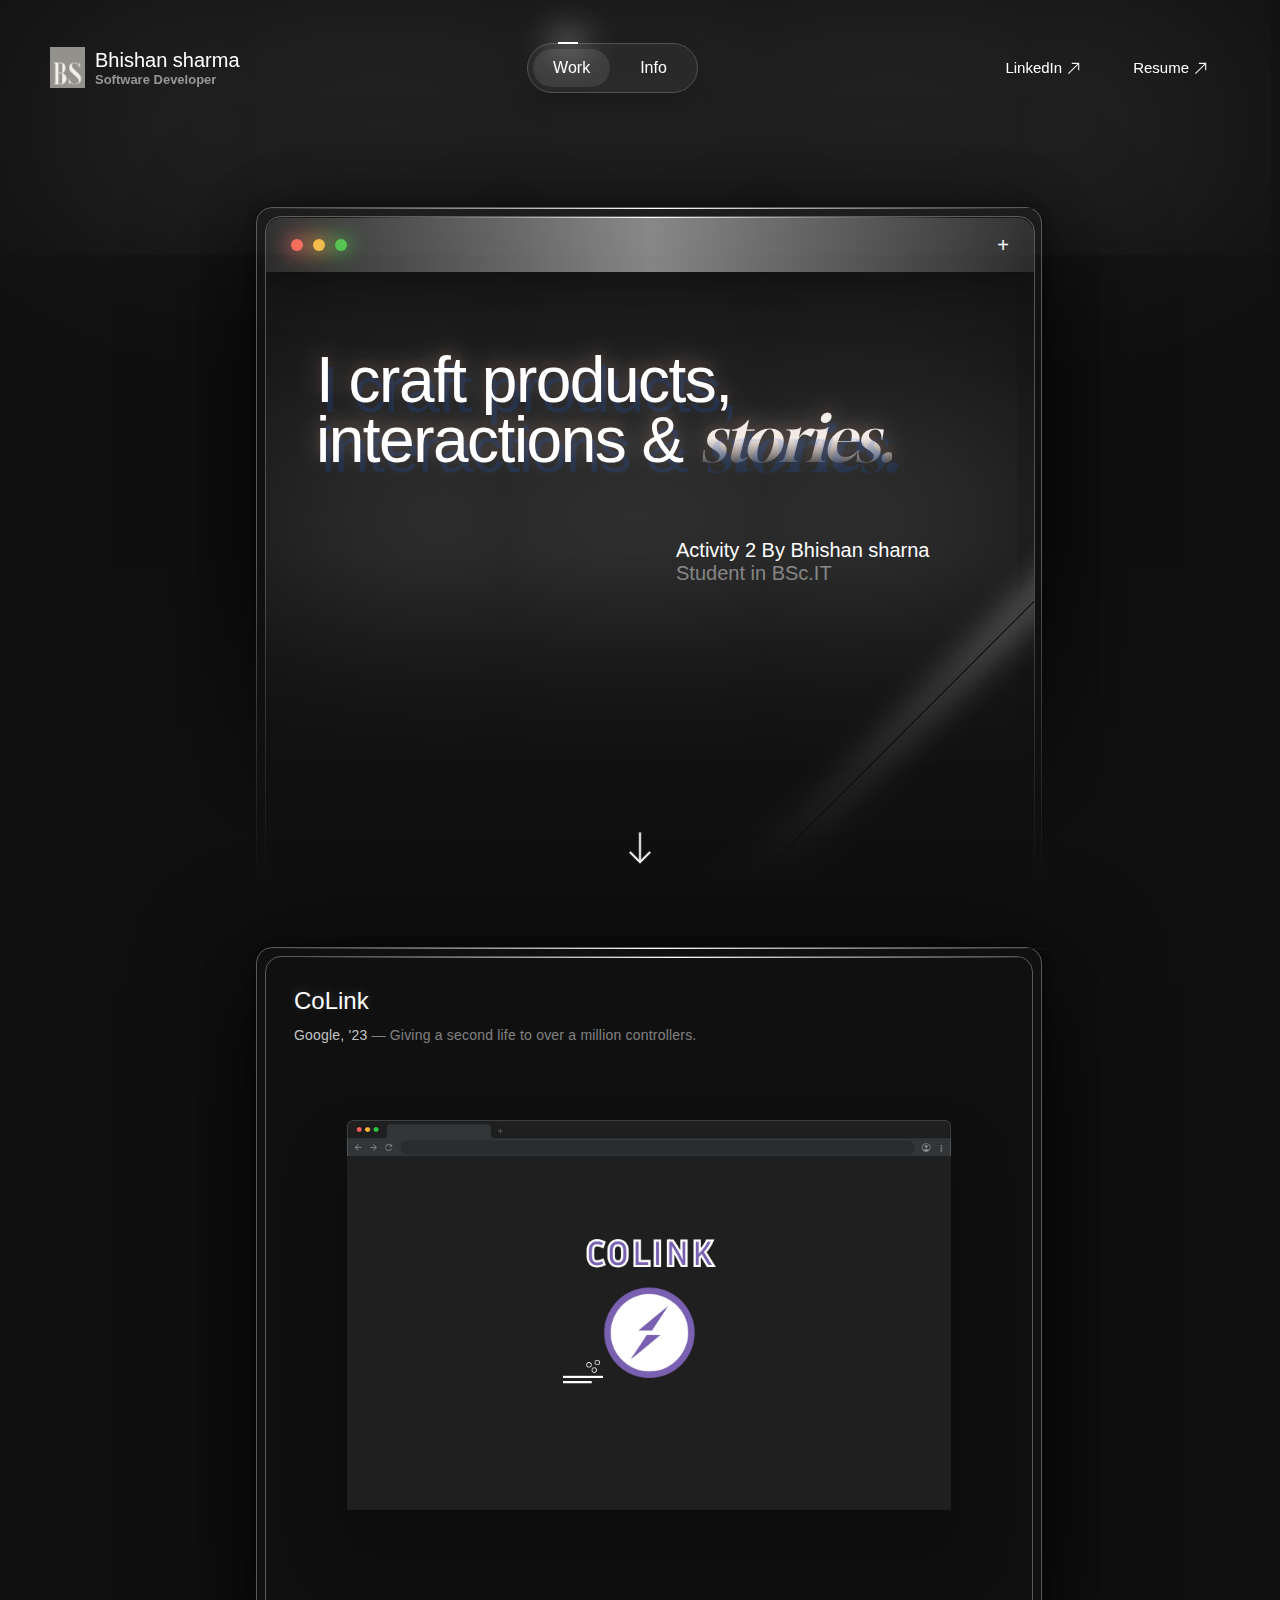
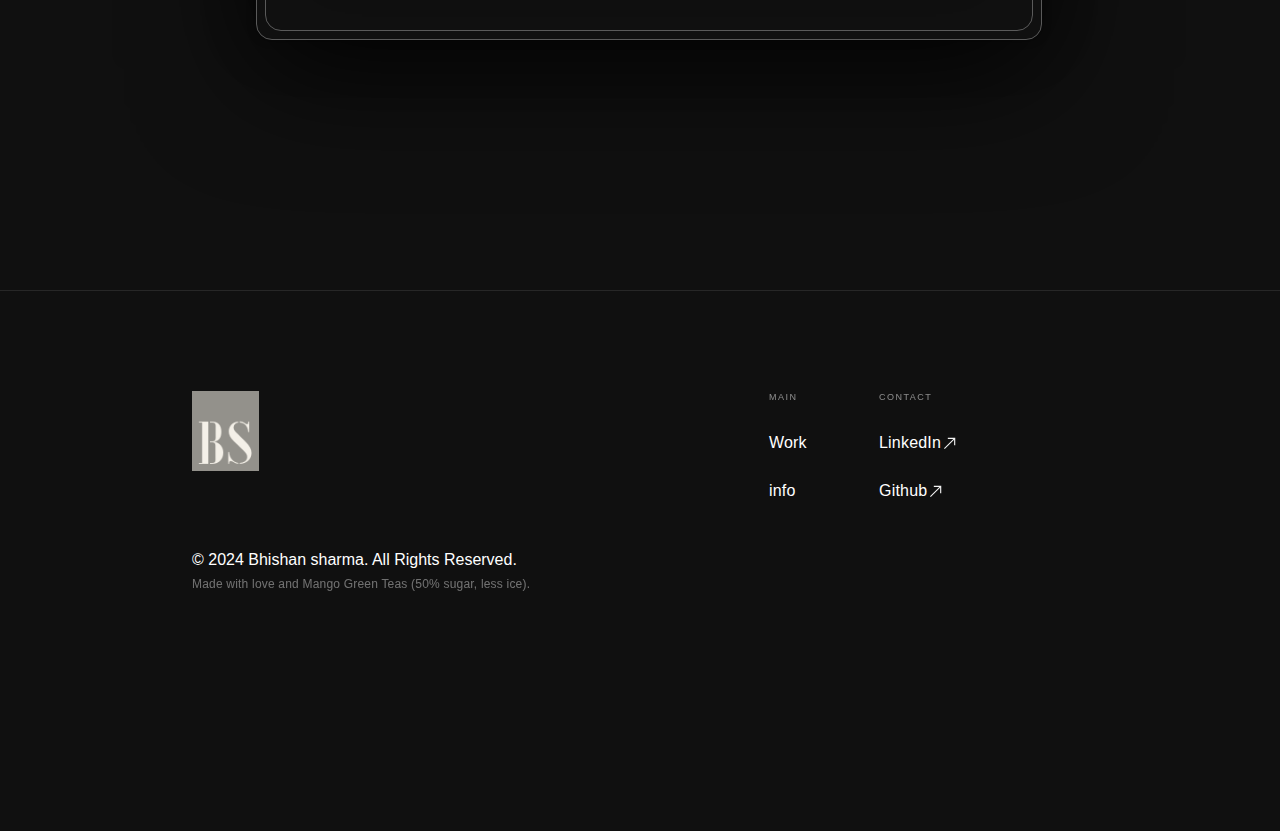
<file: index.html>
<!DOCTYPE html>
<html lang="en">
    <head>
        <meta charset="UTF-8" />
        <meta name="viewport" content="width=device-width, initial-scale=1.0" />
        <title>Bhishan sharma - Software Developer</title>
        <link rel="stylesheet" href="./Styles/index.css" />
        <link rel="preconnect" href="https://fonts.googleapis.com" />
        <link rel="preconnect" href="https://fonts.gstatic.com" crossorigin />
        <link href="https://fonts.googleapis.com/css2?family=Gloock&display=swap" rel="stylesheet"/>
        <link rel="stylesheet" href="./Styles/footer.css" />
        <link rel="stylesheet" href="./Styles/anim.css" />
        <link rel="shortcut icon" href="./assets/icon.png" type="image/x-icon"/>
    </head>
<style>
    
</style>
    <body>
        <header>
            <div class="who">
                <img src="./assets/logo.png" alt="" />
                <div class="text">
                    <span class="name">Bhishan sharma</span>
                    <span class="work">Software Developer</span>
                </div>
            </div>

            <div class="buttons">
                <div class="light"></div>
                <span id="work" class="work-btn active-btn">Work</span>
                <span id="info" class="info-btn inactive-btn">Info</span>
            </div>

            <div class="links">
                <a
                    href="https://www.linkedin.com/in/bhishansharma/"
                    class="linked"
                    target="_blank"
                    rel="noreferrer"
                >
                    <span>LinkedIn</span>
                    <svg
                        xmlns="http://www.w3.org/2000/svg"
                        width="18"
                        height="18"
                        viewBox="0 0 18 18"
                        fill="none"
                    >
                        <path
                            d="M3.7875 15L3 14.2125L12.3375 4.875H6.825V3.75H14.25V11.175H13.125V5.6625L3.7875 15Z"
                            fill="#F2F2F2"
                        />
                    </svg>
                </a>
                <a
                    href="https://docs.google.com/document/d/1mRoytx1Ld1X_oaHsqBRVk2jg7wTP6cMhMxm9jRD_fZo/edit?usp=sharing"
                    class="resume"
                    target="_blank"
                    rel="noreferrer"
                >
                    <span>Resume</span>
                    <svg
                        xmlns="http://www.w3.org/2000/svg"
                        width="18"
                        height="18"
                        viewBox="0 0 18 18"
                        fill="none"
                    >
                        <path
                            d="M3.7875 15L3 14.2125L12.3375 4.875H6.825V3.75H14.25V11.175H13.125V5.6625L3.7875 15Z"
                            fill="#F2F2F2"
                        />
                    </svg>
                </a>
            </div>
        </header>

        <main>
            <div class="main-light"></div>
            <div class="hero-pane">
                <div class="hero-outline">
                    <div class="hero-outline-glare"></div>
                    <div class="hero">
                        <div class="hero-glare"></div>
                        <div class="hero-shine"></div>
                        <div class="hero-nav">
                            <div class="dots-cont">
                                <div
                                    class="dot"
                                    style="
                                        background-color: #f46b5d;
                                        box-shadow: 0 0 20px 2px #f46b5d;
                                    "
                                ></div>
                                <div
                                    class="dot"
                                    style="
                                        background-color: #f9bd4e;
                                        box-shadow: 0 0 20px 2px #f9bd4e;
                                    "
                                ></div>
                                <div
                                    class="dot"
                                    style="
                                        background-color: #57c353;
                                        box-shadow: 0 0 20px 2px #57c353;
                                    "
                                ></div>
                            </div>
                            <div class="plus">+</div>
                        </div>
                        <div class="hero-win">
                            <p class="title">
                                I craft products,<br />
                                interactions & <span>stories.</span>
                            </p>
                            <p class="sign">
                                Activity 2 By Bhishan sharna <br />
                                <span>Student in BSc.IT</span>
                            </p>
                        </div>
                    </div>
                </div>
                <div class="hero-fade">
                    <div>
                        <svg
                            width="40"
                            height="38"
                            viewBox="0 0 48 48"
                            fill="none"
                            xmlns="http://www.w3.org/2000/svg"
                            class="arrow"
                        >
                            <path
                                d="M24 44L10 30L12.1 27.9L22.5 38.3V4H25.5V38.3L35.9 27.9L38 30L24 44Z"
                                fill="#F2F2F2"
                            />
                        </svg>

                        <div class="project-card-outline">
                            <div class="project-card-outline-glare"></div>
                            <div class="project-card">
                                <div class="project-card-glare"></div>
                                <div class="project-card-head">
                                    <h3>CoLink</h3>
                                    <div class="project-card-description">
                                        <span
                                            class="project-card-description-company"
                                            >Google, '23</span
                                        >
                                        — Giving a second life to over a million
                                        controllers.
                                    </div>
                                </div>
                                <img src="./assets/project-card-1.png" alt="" />
                            </div>
                        </div>
                    </div>
                </div>
            </div>
        </main>

        <footer>
            <div class="logo-rights">
                <img src="./assets/logo.png" alt="" />
                <p>
                    <span>© 2024 Bhishan sharma. All Rights Reserved.</span>
                    <br />
                    <span class="made-by"
                        >Made with love and Mango Green Teas (50% sugar, less
                        ice).</span
                    >
                </p>
            </div>
            <div class="foot-links-up">
                <div class="foot-links">
                    <div class="grid-head">Main</div>
                    <div class="grid-head">Contact</div>
                    <div class="grid-item" style="cursor: pointer">
                        <a href="index.html" style="text-decoration: none"
                            >Work</a
                        >
                    </div>
                    <div class="grid-item" style="cursor: pointer">
                        <a
                            href="https://www.linkedin.com/in/bhishansharma/"
                            style="text-decoration: none"
                        >
                            LinkedIn
                        </a>
                        <svg
                            xmlns="http://www.w3.org/2000/svg"
                            width="18"
                            height="18"
                            viewBox="0 0 18 18"
                            fill="none"
                        >
                            <path
                                d="M3.7875 15L3 14.2125L12.3375 4.875H6.825V3.75H14.25V11.175H13.125V5.6625L3.7875 15Z"
                                fill="#F2F2F2"
                            />
                        </svg>
                    </div>
                    <div class="grid-item" style="cursor: pointer">
                        <a href="info.html" style="text-decoration: none"
                            >info</a
                        >
                    </div>
                    <div class="grid-item" style="cursor: pointer">
                        <a
                            href="https://github.com/Bhishan-sharma"
                            style="text-decoration: none"
                        >
                            Github
                        </a>
                        <svg
                            xmlns="http://www.w3.org/2000/svg"
                            width="18"
                            height="18"
                            viewBox="0 0 18 18"
                            fill="none"
                        >
                            <path
                                d="M3.7875 15L3 14.2125L12.3375 4.875H6.825V3.75H14.25V11.175H13.125V5.6625L3.7875 15Z"
                                fill="#F2F2F2"
                            />
                        </svg>
                    </div>
                </div>
            </div>
        </footer>
    </body>

    <script src="./scripts/index.js"></script>
</html>
</file>
<file: Styles/index.css>
* {
  margin: 0;
  padding: 0;
  color: white;
  font-family: Arial, Helvetica, sans-serif;
}

body {
  background-color: #101010;
}

body::-webkit-scrollbar {
  display: none;
}

header {
  position: fixed;
  width: 100vw;
  height: 15vh;
  display: flex;
  align-items: center;
  justify-content: space-between;
  z-index: 7;
}

.who {
  display: flex;
  flex-direction: row;
  align-items: center;
  justify-content: center;
  gap: 10px;
  margin-left: 50px;
}

.who > .text {
  display: flex;
  flex-direction: column;
}

.who > .text > .name {
  font-size: 20px;
}

.who > .text > .work {
  font-size: 13px;
  color: rgb(150, 150, 150);
  font-weight: 600;
}

.who > img {
  width: 35px;
}

.buttons {
  width: fit-content;
  display: flex;
  padding: 5px;
  align-items: center;
  justify-content: space-around;
  border-radius: 40px;
  gap: 5px;
  background-color: #f2f2f20d;
  position: relative;
  border: 1px solid rgb(80, 80, 80);
  box-shadow: 0 10px 25px #00000026;
  backdrop-filter: blur(10px);
}

.buttons > span {
  padding: 10px 20px;
  border-radius: 40px;
  cursor: pointer;
}

.buttons > .info-btn {
  padding: 10px 25px;
}

.buttons > .active-btn {
  background-color: rgb(61, 61, 61);
}

.active-btn:hover {
  background-image: linear-gradient(to right, #555555, rgb(61, 61, 61));
}

.inactive-btn:hover {
  background-image: linear-gradient(to right, #353535, #494949);
}

.buttons:hover {
  background-color: #353535;
  box-shadow: 0 20px 25px #00000026;
}

.light {
  position: absolute;
  width: 20px;
  height: 2px;
  background-color: white;
  top: -2px;
  left: 30px;
  box-shadow: 0 0 35px 4px rgba(255, 255, 255, 1);
}

.links {
  margin-right: 50px;
  display: flex;
  align-items: center;
  justify-content: center;
  gap: 10px;
}

.links > a {
  display: flex;
  align-items: center;
  justify-content: center;
  text-decoration: none;
  gap: 3px;
  padding: 15px 20px;
  font-size: 15px;
}

.linked:hover,
.resume:hover {
  padding: 15px 20px;
  background-color: #2c2c2c;
  border-radius: 30px;
}

main {
  width: 100vw;
  height: 210vh;
}

.main-light {
  width: 90%;
  position: absolute;
  top: 125px;
  left: 50%;
  transform: translate(-50%, -50%);
  box-shadow: 0 0 800vw 12px rgba(255, 255, 255, 1);
}

.hero-outline {
  width: 60vw;
  height: 75vh;
  border: 1px solid rgb(90, 90, 90);
  position: absolute;
  left: calc(50% - 30vw);
  bottom: 0;
  border-radius: 16px;
  padding: 8px;
  box-shadow: 0 0 8px #0006, 0 0 60px #0003, 0 30px 120px #000c;
  backdrop-filter: none;
  -webkit-backdrop-filter: none;
}

.hero {
  width: 100%;
  height: 100%;
  border: 1px solid #f2f2f24d;
  border-radius: 16px;
  position: relative;
  overflow: hidden;
}

.hero-nav {
  width: 100%;
  height: 8%;
  background-image: linear-gradient(
    to right,
    #f2f2f21a,
    #f2f2f280 50%,
    #f2f2f21a
  );
  box-shadow: 0 10px 20px 4px #0003;
  border-top-left-radius: 16px;
  border-top-right-radius: 16px;
  display: flex;
  align-items: center;
  justify-content: space-between;
}

.dots-cont {
  width: fit-content;
  height: 100%;
  display: flex;
  flex-direction: row;
  gap: 10px;
  align-items: center;
  justify-content: center;
  margin-left: 25px;
}

.dot {
  width: 12px;
  height: 12px;
  border-radius: 6px;
}

.plus {
  color: white;
  font-size: 20px;
  margin-right: 25px;
}

.hero-win > .title {
  font-size: 5vw;
  letter-spacing: -1.5px;
  font-family: "Neue Montreal", sans-serif;
  font-weight: 500;
  line-height: 90%;
  text-shadow: 5px 10px #0057ff26, 0 -5px 10px #ff5a001a, 0 -5px 25px #ffffff4d;
  margin: 80px 0 0 50px;
}

.hero-win > .title > span {
  font-family: "Gloock", sans-serif;
  font-style: italic;
  background-image: linear-gradient(to bottom, #f2f2f2 50%, transparent 90%);
  background-clip: text;
  -webkit-background-clip: text;
  color: transparent;
}

.hero-win > .sign {
  font-size: 20px;
  margin-top: 70px;
  margin-left: 410px;
}

.hero-win > .sign > span {
  color: #f2f2f280;
}

.hero-fade {
  z-index: 5;
  background-image: linear-gradient(to bottom, #10101000, #101010 60%);
  flex-direction: column;
  align-items: center;
  height: 500px;
  padding-top: 48px;
  display: flex;
  position: absolute;
  inset: auto 0% 0%;
  justify-content: center;
  margin-bottom: -200px;
}

.project-card-outline {
  width: 60vw;
  height: 75vh;
  border: 1px solid rgb(90, 90, 90);
  position: absolute;
  left: calc(50% - 30vw);
  bottom: -60vh;
  border-radius: 16px;
  padding: 5px;
  box-shadow: 0 0 8px #0006, 0 0 60px #0003, 0 30px 120px #000c;
  backdrop-filter: none;
  -webkit-backdrop-filter: none;
  padding: 8px;
}
/* .project-card2-outline {
  width: 60vw;
  height: 75vh;
  border: 1px solid rgb(90, 90, 90);
  position: absolute;
  left: calc(50% - 30vw);
  bottom: -150vh;
  border-radius: 16px;
  padding: 5px;
  box-shadow: 0 0 8px #0006, 0 0 60px #0003, 0 30px 120px #000c;
  backdrop-filter: none;
  -webkit-backdrop-filter: none;
  padding: 8px;
}
.project-card3-outline {
  width: 60vw;
  height: 75vh;
  border: 1px solid rgb(90, 90, 90);
  position: absolute;
  left: calc(50% - 30vw);
  bottom: -240vh;
  border-radius: 16px;
  padding: 5px;
  box-shadow: 0 0 8px #0006, 0 0 60px #0003, 0 30px 120px #000c;
  backdrop-filter: none;
  -webkit-backdrop-filter: none;
  padding: 8px;
} */

.last > p {
  color: #ffffff4f;
  font-size: 12px;
}

.project-card-outline-glare {
  position: absolute;
  top: 0;
  width: 100%;
  height: 1px;
  background-image: linear-gradient(to right, #10101000, #ffffff, #101010);
}

.project-card {
  box-sizing: border-box;
  width: 100%;
  height: 100%;
  border: 1px solid rgb(90, 90, 90);
  border-radius: 16px;
  position: relative;
  cursor: pointer;
  padding-top: 32px;
  padding-left: 28px;
  padding-right: 28px;
}

.project-card:hover {
  border: 1px solid rgb(170, 170, 170);
  transition: border 0.5s;
}

.project-card-glare {
  position: absolute;
  top: 0;
  width: 100%;
  height: 1px;
  background-image: linear-gradient(to right, #10101000, #ffffff, #101010);
}

.hero-outline-glare {
  position: absolute;
  top: 0;
  width: 100%;
  height: 1px;
  background-image: linear-gradient(to right, #10101000, #ffffff, #101010);
}

.hero-glare {
  position: absolute;
  top: 0;
  width: 100%;
  height: 1px;
  background-image: linear-gradient(to right, #0000 10%, #fff 50%, #0000 90%);
  box-shadow: 0 300px 750px 20px rgba(255, 255, 255, 1);
}

.arrow {
  stroke: #3131318f;
  animation: moveUpDown 1.5s infinite;
}

.hero-shine {
  width: 300%;
  height: 1px;
  box-shadow: 0 0 35px 4px rgba(255, 255, 255, 1);
  transform: rotate(135deg);
  animation: moveForward 3.5s infinite;
}

.project-card {
  display: flex;
  flex-direction: column;
  overflow: hidden;
  background-image: #101010;
  transition: 0.5;
}

.project-card:hover {
  background-image: radial-gradient(circle at 50% 0, #7fcfff33, #0000 80%), radial-gradient(circle at 50% 0, #035, #0000);
  transition: 0.5s;
}

.project-card > img {
  z-index: 1;
  align-self: center;
  max-width: 85%;
  position: relative;
  box-shadow: 0 40px 50px 10px #00000040;
  display: inline-block;
  align-self: center;
  margin-top: 75px;
}

.project-card:hover > img {
  margin-top: 40px;
  transition: 0.5s;
}

.project-card-head {
  display: flex;
  align-items: start;
  flex-direction: column;
  gap: 12px;
}

.project-card-head > h3 {
  font-weight: 100;
  letter-spacing: 0;
  text-shadow: 0 -2px 10px #fff3;
  justify-content: space-between;
  font-family: Neue Montreal, sans-serif;
  font-size: 24px;
  font-weight: 500;
  line-height: 100%;
  display: flex;
}

.project-card-description-company {
  color: #f2f2f2cc;
  font-weight: 500;
}

.project-card-description {
  color: #f2f2f280;
  letter-spacing: 0.2px;
  align-self: stretch;
  padding-right: 32px;
  font-family: Neue Montreal, sans-serif;
  font-size: 14px;
  font-weight: 400;
  line-height: 20px;
}
</file>
<file: Styles/footer.css>
footer {
  height: 60vh;
  width: 100vw;
  border-top: 1px solid #f2f2f21a;
  display: flex;
  align-items: center;
  justify-content: center;
}

.logo-rights {
  width: 50%;
  height: 100%;
  padding-left: 15%;
  display: flex;
  flex-direction: column;
  align-items: start;
  gap: 80px;
}

.logo-rights > img {
  margin-top: 100px;
  height: 80px;
}

.foot-links-up {
  width: 50%;
  height: 100%;
  padding-right: 15%;
  display: flex;
  flex-direction: column;
  align-items: center;
  gap: 75px;
}

.foot-links {
  display: grid;
  grid-template-columns: repeat(2, 1fr);
  grid-template-rows: repeat(3, auto);
  gap: 30px;
  margin-top: 100px;
}

.grid-head {
  opacity: 0.5;
  letter-spacing: 1.5px;
  font-size: 9px;
  font-family: "Neue Montreal", sans-serif;
  font-weight: 500;
  line-height: 13px;
  text-transform: uppercase;
  display: flex;
  align-items: start;
}

.grid-item {
  letter-spacing: 0.2px;
  font-weight: 500;
  font-size: 16px;
  font-family: "Neue Montreal", sans-serif;
  display: flex;
  justify-content: flex-start;
}

.made-by {
  opacity: 0.5;
  letter-spacing: 0.2px;
  text-transform: none;
  font-family: "Neue Montreal", sans-serif;
  color: #ffffffcc;
  font-size: 12px;
  line-height: 30px;
}
</file>
<file: Styles/anim.css>
@keyframes moveUpDown {
  0% {
    stroke: #3131318f;
    margin-top: 0;
  }
  50% {
    stroke: white;
    margin-top: 30px;
  }
  100% {
    stroke: #3131318f;
    margin-top: 0;
  }
}

@keyframes moveForward {
  0% {
    margin-left: -1400px;
  }
  100% {
    margin-left: 1400px;
  }
}
</file>
